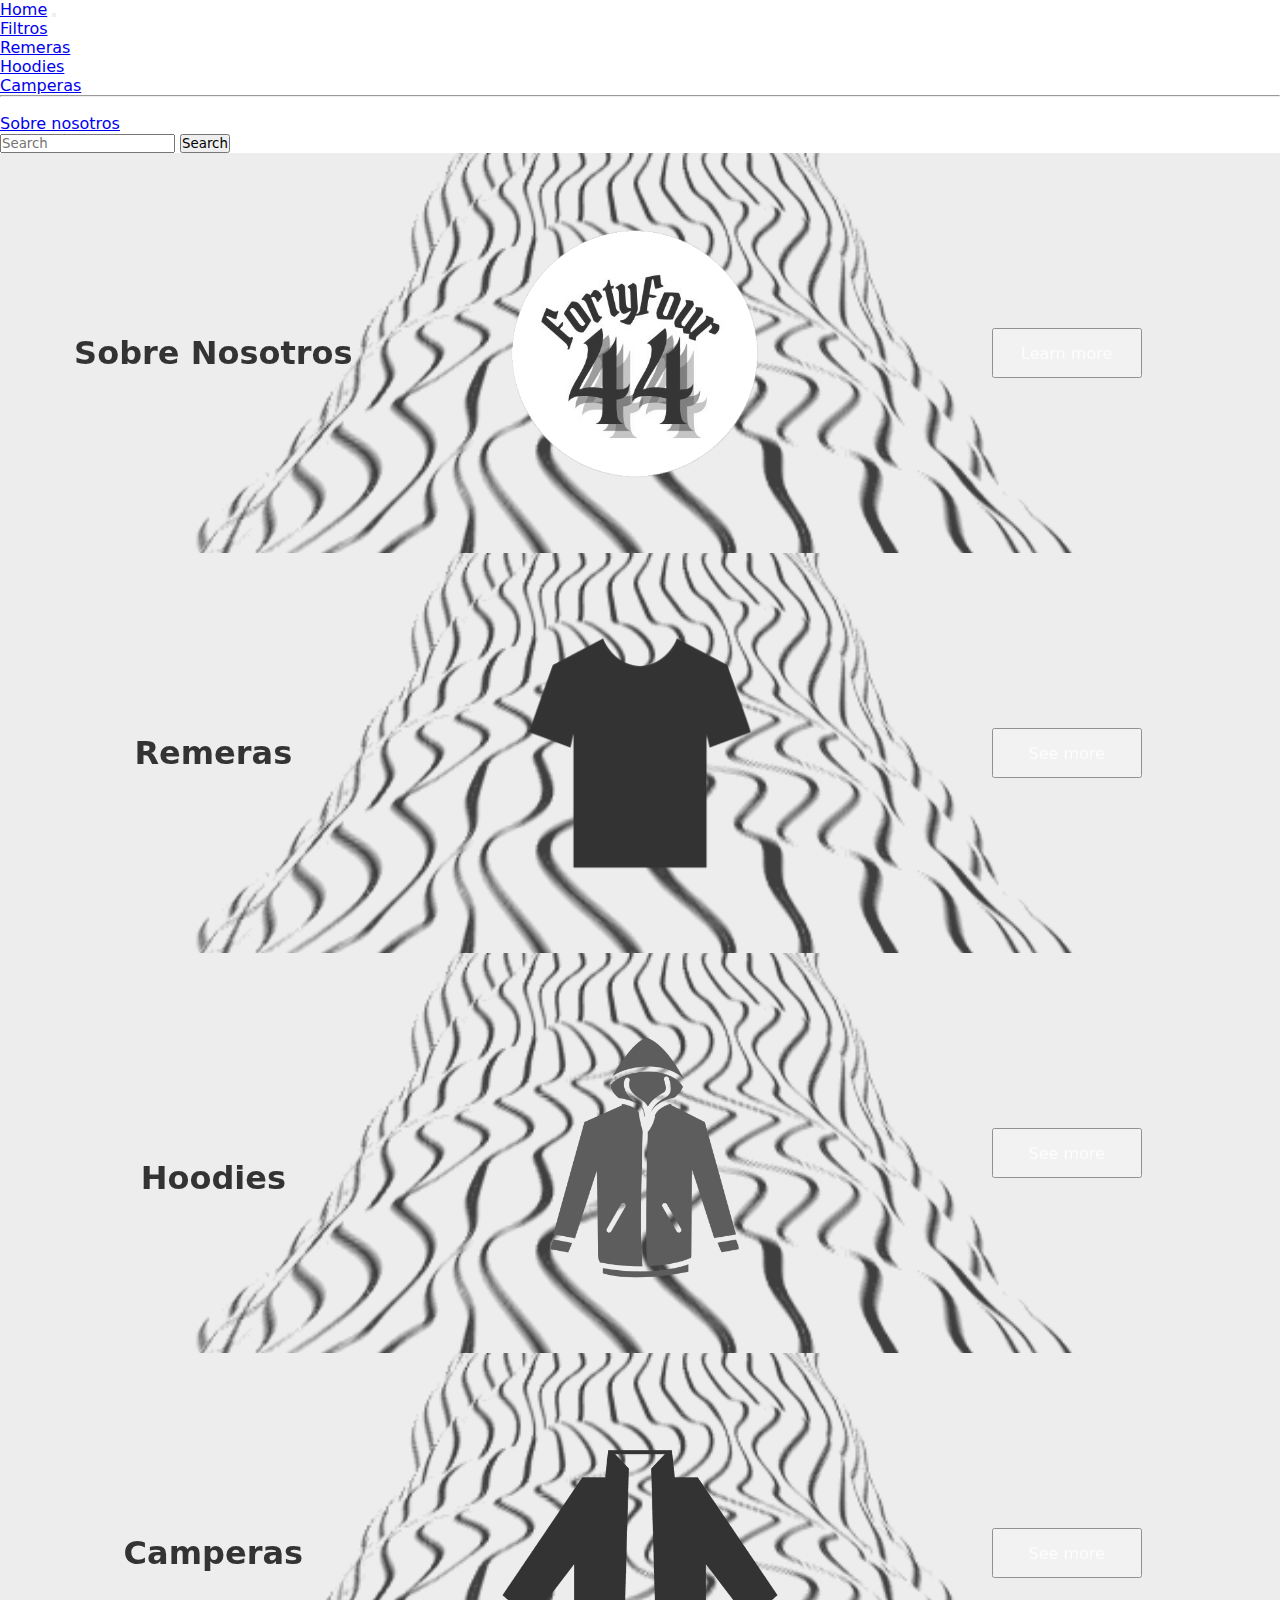
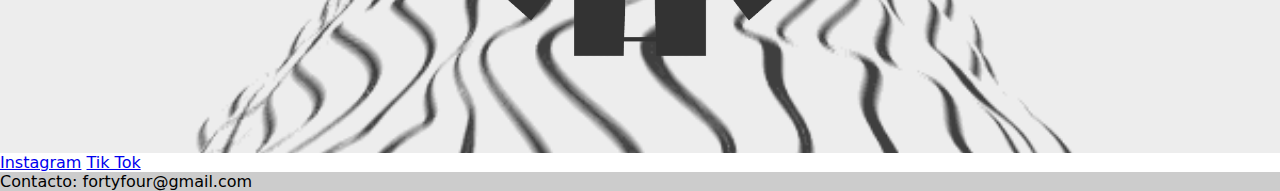
<file: index.html>
<!DOCTYPE html>
<html lang="en">
<head>
    <meta charset="UTF-8">
    <meta http-equiv="X-UA-Compatible" content="IE=edge">
    <meta name="viewport" content="width=device-width, initial-scale=1.0">
    <link rel="stylesheet" href="CSS/styles.css">
    <meta name="description" content="|Compra indumentaria| Prendas únicas con los mejores diseños y precios que vas a encontrar.">
    <meta name="keywords" content="Indumentaria, Hoodies, Remeras, Camperas, Ofertas, Oversize" >
    <link href="https://cdn.jsdelivr.net/npm/bootstrap@5.2.0-beta1/dist/css/bootstrap.min.css" rel="stylesheet" integrity="sha384-0evHe/X+R7YkIZDRvuzKMRqM+OrBnVFBL6DOitfPri4tjfHxaWutUpFmBp4vmVor" crossorigin="anonymous">
    <title>Home | Forty Four</title>
</head>
<body>
  <script src="https://cdn.jsdelivr.net/npm/@popperjs/core@2.11.5/dist/umd/popper.min.js" integrity="sha384-Xe+8cL9oJa6tN/veChSP7q+mnSPaj5Bcu9mPX5F5xIGE0DVittaqT5lorf0EI7Vk" crossorigin="anonymous"></script>
<script src="https://cdn.jsdelivr.net/npm/bootstrap@5.2.0/dist/js/bootstrap.min.js" integrity="sha384-ODmDIVzN+pFdexxHEHFBQH3/9/vQ9uori45z4JjnFsRydbmQbmL5t1tQ0culUzyK" crossorigin="anonymous"></script>
    <section>
        <header>
            <nav class="navbar navbar-expand-lg bg-light navbar navbar-dark bg-dark col-md-12 col-lg-12 col-es-12 col-elg-12">
                <div class="container-fluid">
                  <a class="navbar-brand" href="index.html">Home</a>
                  <button class="navbar-toggler" type="button" data-bs-toggle="collapse" data-bs-target="#navbarSupportedContent" aria-controls="navbarSupportedContent" aria-expanded="false" aria-label="Toggle navigation">
                    <span class="navbar-toggler-icon"></span>
                  </button>
                  <div class="collapse navbar-collapse" id="navbarSupportedContent">
                    <ul class="navbar-nav me-auto mb-2 mb-lg-0">
                      
                      
                      <li class="nav-item dropdown">
                        <a class="nav-link dropdown-toggle" href="#" role="button" data-bs-toggle="dropdown" aria-expanded="true">
                          Filtros
                        </a>
                        <ul class="dropdown-menu">
                          <li><a class="dropdown-item" href="pages/Remeras.html">Remeras</a></li>
                          <li><a class="dropdown-item" href="pages/Hoodies.html">Hoodies</a></li>
                          <li><a class="dropdown-item" href="pages/Camperas.html">Camperas</a></li>
                          <li><hr class="dropdown-divider"></li>
                          <li><a class="dropdown-item" href="pages/Sobrenosotros.html">Sobre nosotros</a></li>
                        </ul>
                      </li>
                      
                    </ul>
                    <form class="d-flex" role="search">
                      <input class="form-control me-2" type="search" placeholder="Search" aria-label="Search">
                      <button class="btn btn-outline-success" type="submit">Search</button>
                    </form>
                  </div>
                </div>
              </nav>
        </header>

        
        
        <div class="SN">
            <h1>Sobre Nosotros</h1>
            
            
            <img src="Media/LogoSN.png" alt="Logo de Forty Four">
            <button type="button"  class="btn btn-primary"><a href="pages/Sobrenosotros.html">Learn more</a></button>

        </div>

        
        
        <div class="Remeras">
            <h2>Remeras</h2>
            <img src="Media/remeraico.png" alt="Remeras">
            <button type="button" class="btn btn-primary"><a href="pages/Remeras.html">See more</a></button>

              
        </div>



        <div class="Hoodies">
            <h3>Hoodies</h3>
            <img src="Media/hoodieicono.png" alt="Hoodies">
            <button type="button" class="btn btn-primary"><a href="pages/Hoodies.html">See more</a></button>

        </div>


        
        
        <div class="Camperas">
            <h4>Camperas</h4>
            <img src="Media/Camperaico.png" alt="Camperas">
            <button type="button" class="btn btn-primary"><a href="pages/Camperas.html">See more</a></button>

        </div>


        <footer class="bg-dark text-center text-white">
            <!-- Grid container -->
            <div class="container p-4 pb-0">
              <!-- Section: Social media -->
              <section class="mb-4">
                <!-- Facebook -->
                <a class="btn btn-outline-light btn-floating m-1" href="https://www.instagram.com/fortyfour.clot" role="button"
                  >Instagram<i class="fab fa-instagram"></i
                ></a>
          
                <!-- Twitter -->
                <a class="btn btn-outline-light btn-floating m-1" href="https://www.tiktok.com/@fortyfour.clothes" role="button"
                  >Tik Tok<i class="fab fa-twitter"></i
                ></a>
          
               
              <!-- Section: Social media -->
            </div>
            <!-- Grid container -->
          
            <!-- Copyright -->
            <div class="text-center p-4" style="background-color: rgba(0, 0, 0, 0.2);">
              Contacto:
              <a class="text-white">fortyfour@gmail.com</a>
            </div>
            <!-- Copyright -->
          </footer>





    </section>
</body>
</html>
</file>
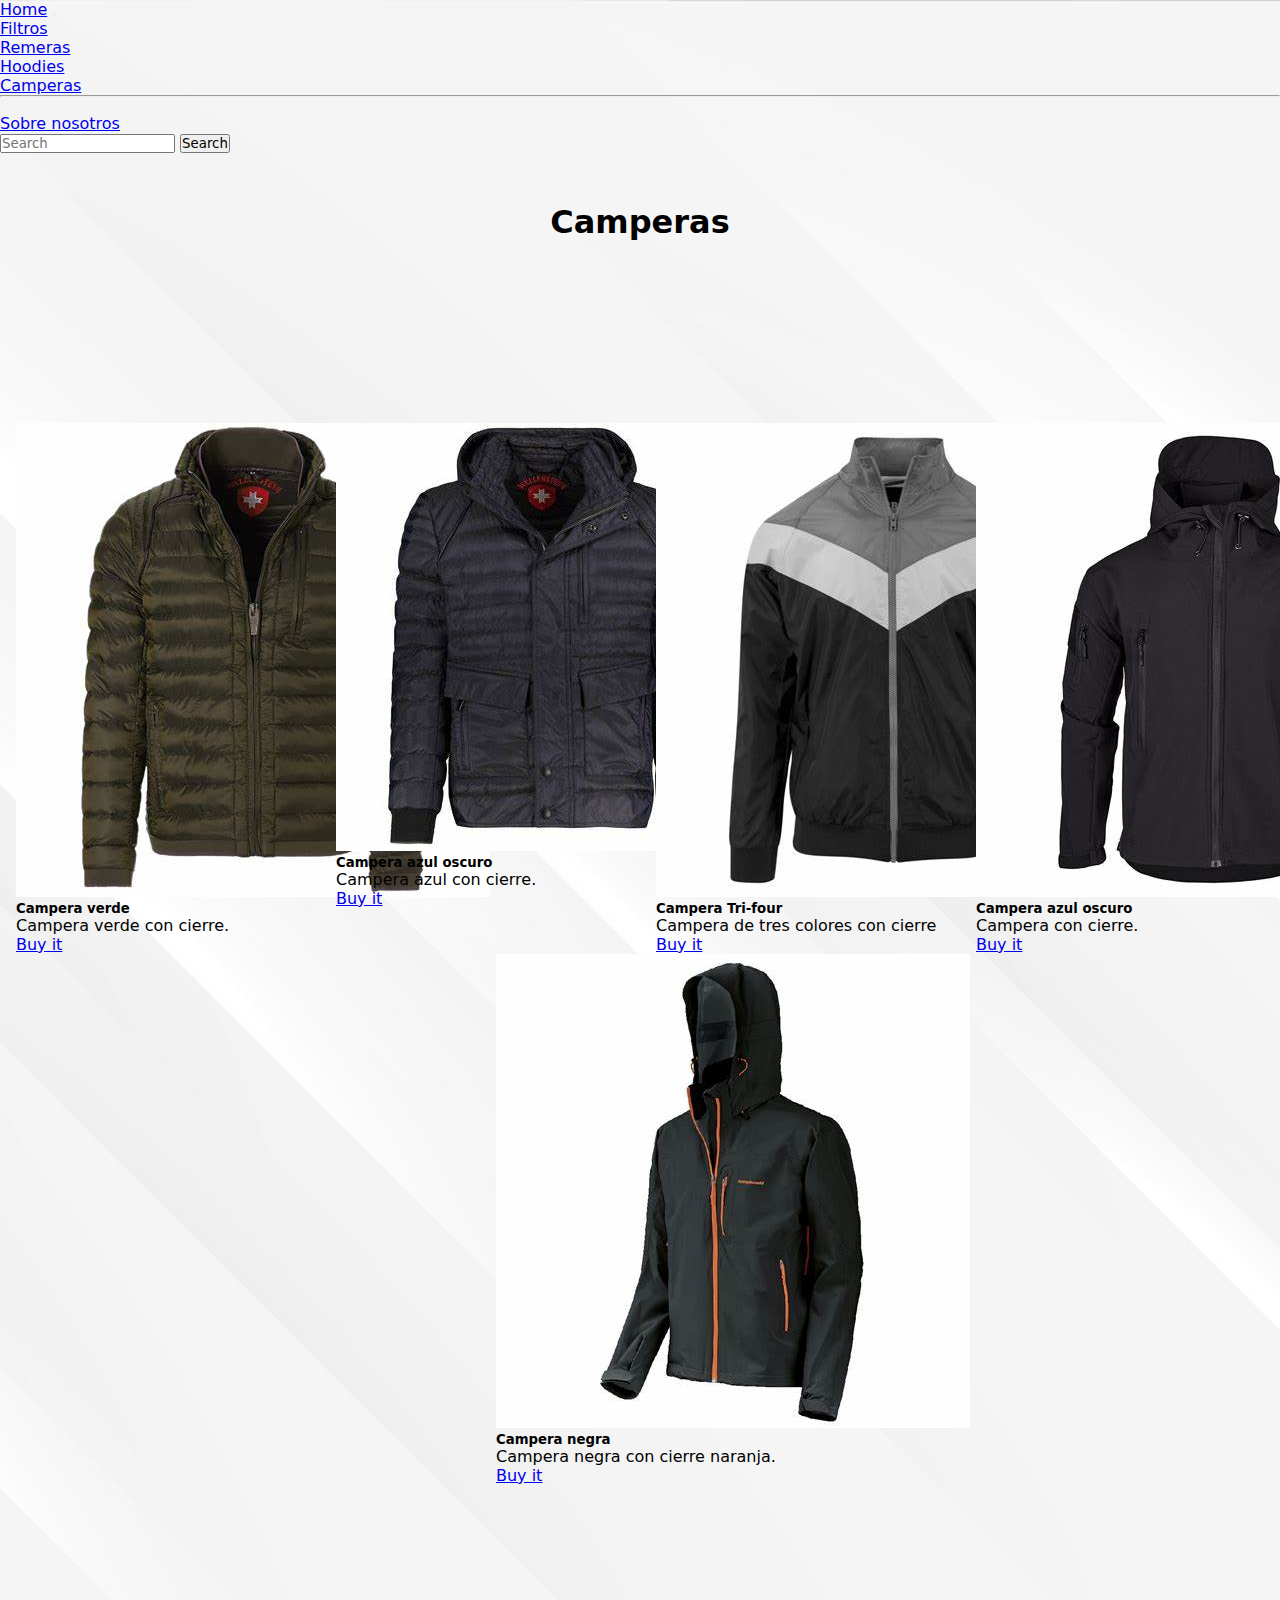
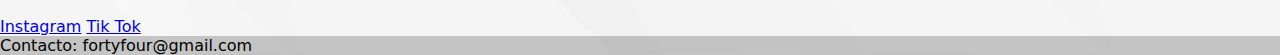
<file: pages/Camperas.html>
<!DOCTYPE html>
<html lang="en">
<head>
    <meta charset="UTF-8">
    <meta http-equiv="X-UA-Compatible" content="IE=edge">
    <meta name="viewport" content="width=device-width, initial-scale=1.0">
    <link rel="stylesheet" href="../CSS/styles.css">
    <meta name="description" content="|Compra Camperas| Camperas con diseños únicos y la mejor calidad que vas a encontrar.">
    <meta name="keywords" content="Camperas, Jacket, Indumentaria" >
    <link href="https://cdn.jsdelivr.net/npm/bootstrap@5.2.0-beta1/dist/css/bootstrap.min.css" rel="stylesheet" integrity="sha384-0evHe/X+R7YkIZDRvuzKMRqM+OrBnVFBL6DOitfPri4tjfHxaWutUpFmBp4vmVor" crossorigin="anonymous">
    <title>Remeras | Forty Four</title>
</head>
<body class="b-seccion">
  <script src="https://cdn.jsdelivr.net/npm/@popperjs/core@2.11.5/dist/umd/popper.min.js" integrity="sha384-Xe+8cL9oJa6tN/veChSP7q+mnSPaj5Bcu9mPX5F5xIGE0DVittaqT5lorf0EI7Vk" crossorigin="anonymous"></script>
<script src="https://cdn.jsdelivr.net/npm/bootstrap@5.2.0/dist/js/bootstrap.min.js" integrity="sha384-ODmDIVzN+pFdexxHEHFBQH3/9/vQ9uori45z4JjnFsRydbmQbmL5t1tQ0culUzyK" crossorigin="anonymous"></script>
    <section class="PaginaRemeras">
        <header>
            <nav class="navbar navbar-expand-lg bg-light navbar navbar-dark bg-dark col-md-12 col-lg-12 col-es-12 col-elg-12">
                <div class="container-fluid">
                  <a class="navbar-brand" href="../index.html">Home</a>
                  <button class="navbar-toggler" type="button" data-bs-toggle="collapse" data-bs-target="#navbarSupportedContent" aria-controls="navbarSupportedContent" aria-expanded="false" aria-label="Toggle navigation">
                    <span class="navbar-toggler-icon"></span>
                  </button>
                  <div class="collapse navbar-collapse" id="navbarSupportedContent">
                    <ul class="navbar-nav me-auto mb-2 mb-lg-0">
                      
                      
                      <li class="nav-item dropdown">
                        <a class="nav-link dropdown-toggle" href="#" role="button" data-bs-toggle="dropdown" aria-expanded="true">
                          Filtros
                        </a>
                        <ul class="dropdown-menu">
                          <li><a class="dropdown-item" href="Remeras.html">Remeras</a></li>
                          <li><a class="dropdown-item" href="Hoodies.html">Hoodies</a></li>
                          <li><a class="dropdown-item" href="Camperas.html">Camperas</a></li>
                          <li><hr class="dropdown-divider"></li>
                          <li><a class="dropdown-item" href="Sobrenosotros.html">Sobre nosotros</a></li>
                        </ul>
                      </li>
                      
                    </ul>
                    <form class="d-flex" role="search">
                      <input class="form-control me-2" type="search" placeholder="Search" aria-label="Search">
                      <button class="btn btn-outline-success" type="submit">Search</button>
                    </form>
                  </div>
                </div>
              </nav>
        </header>

        <!--Catalogo-->
        <h1>Camperas</h1>
        <div class="Seccion">
        <div class="card" style="width: 18rem;">
            <img src="../Media/campera1.jpg" class="card-img-top" alt="...">
            <div class="card-body">
              <h5 class="card-title">Campera verde</h5>
              <p class="card-text">Campera verde con cierre. </p>
              <a href="#" class="btn btn-primary">Buy it</a>
            </div>
          </div>

          <div class="card" style="width: 18rem;">
            <img src="../Media/campera2.jpg" class="card-img-top" alt="...">
            <div class="card-body">
              <h5 class="card-title">Campera azul oscuro</h5>
              <p class="card-text">Campera azul con cierre. </p>
              <a href="#" class="btn btn-primary">Buy it</a>
            </div>
          </div>

          <div class="card" style="width: 18rem;">
            <img src="../Media/campera3.jpg" class="card-img-top" alt="...">
            <div class="card-body">
              <h5 class="card-title">Campera Tri-four</h5>
              <p class="card-text">Campera de tres colores con cierre </p>
              <a href="#" class="btn btn-primary">Buy it</a>
            </div>
          </div>

          <div class="card" style="width: 18rem;">
            <img src="../Media/Camperas.jpg" class="card-img-top" alt="...">
            <div class="card-body">
              <h5 class="card-title">Campera azul oscuro</h5>
              <p class="card-text">Campera con cierre. </p>
              <a href="#" class="btn btn-primary">Buy it</a>
            </div>
        </div>

        <div class="card" style="width: 18rem;">
          <img src="../Media/campera4.jpg" class="card-img-top" alt="...">
          <div class="card-body">
            <h5 class="card-title">Campera negra</h5>
            <p class="card-text">Campera negra con cierre naranja. </p>
            <a href="#" class="btn btn-primary">Buy it</a>
          </div>
        </div>
         
        </div>
        



        
        
        


        <footer class="bg-dark text-center text-white">
            <!-- Grid container -->
            <div class="container p-4 pb-0">
              <!-- Section: Social media -->
              <section class="mb-4">
                <!-- Facebook -->
                <a class="btn btn-outline-light btn-floating m-1" href="https://www.instagram.com/fortyfour.clot" role="button"
                  >Instagram<i class="fab fa-instagram"></i
                ></a>
          
                <!-- Twitter -->
                <a class="btn btn-outline-light btn-floating m-1" href="https://www.tiktok.com/@fortyfour.clothes" role="button"
                  >Tik Tok<i class="fab fa-twitter"></i
                ></a>
          
               
              <!-- Section: Social media -->
            </div>
            <!-- Grid container -->
          
            <!-- Copyright -->
            <div class="text-center p-4" style="background-color: rgba(0, 0, 0, 0.2);">
              Contacto:
              <a class="text-white">fortyfour@gmail.com</a>
            </div>
            <!-- Copyright -->
          </footer>





    </section>
</body>
</html>
</file>
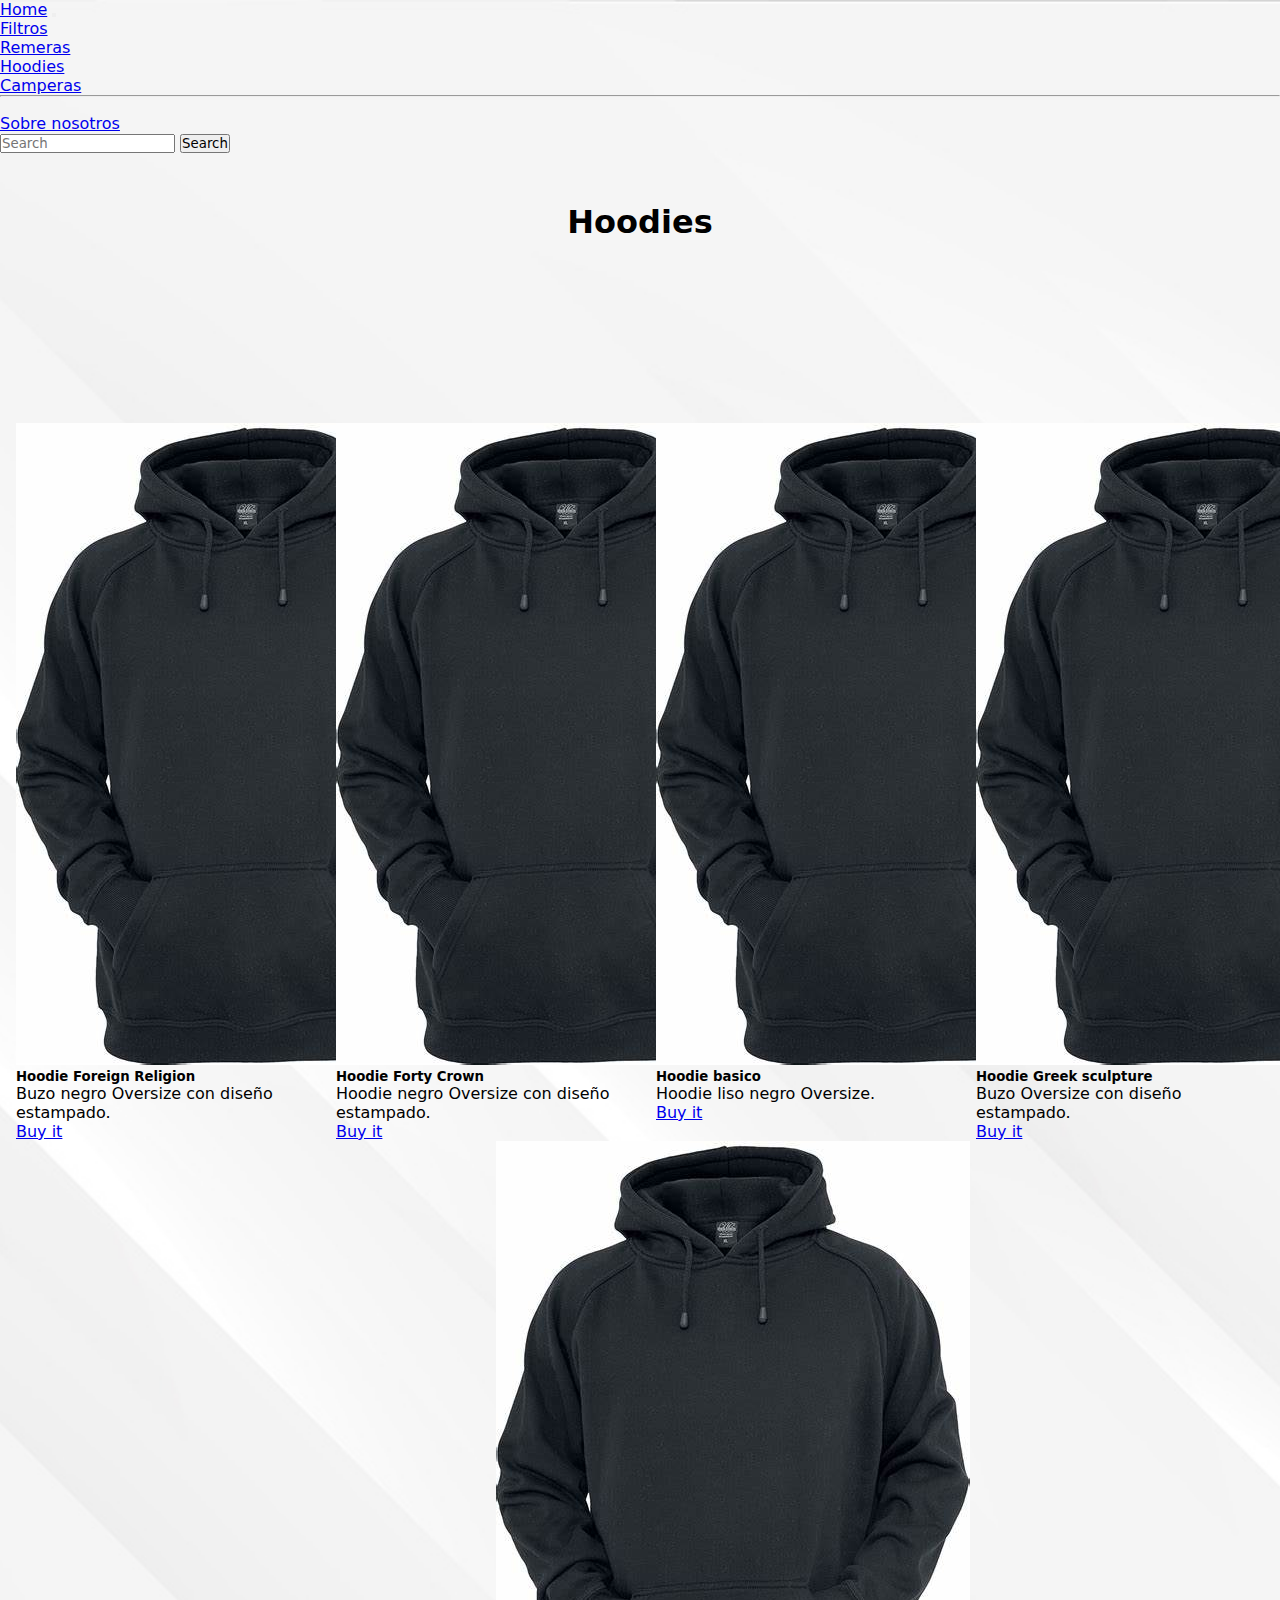
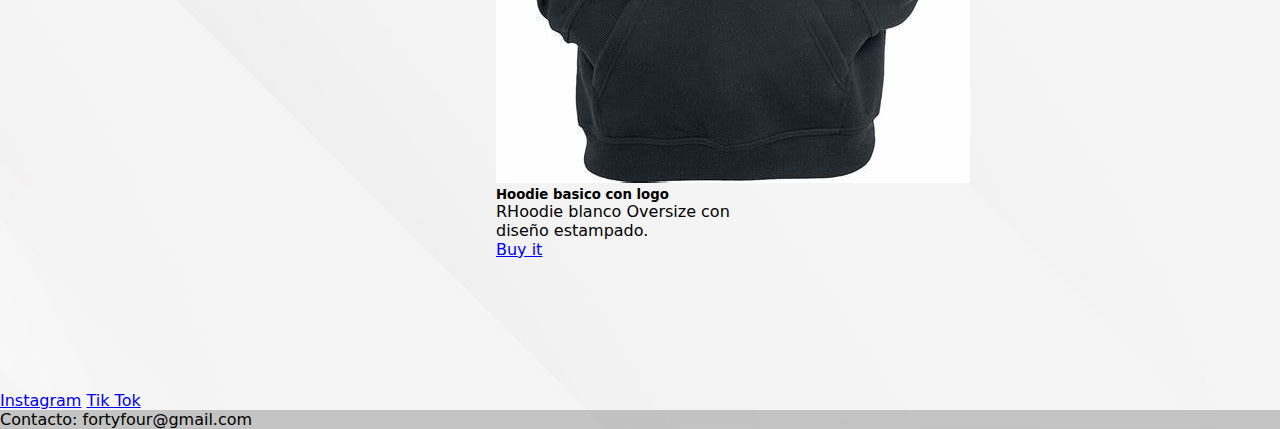
<file: pages/Hoodies.html>
<!DOCTYPE html>
<html lang="en">
<head>
    <meta charset="UTF-8">
    <meta http-equiv="X-UA-Compatible" content="IE=edge">
    <meta name="viewport" content="width=device-width, initial-scale=1.0">
    <meta name="description" content="|Compra Buzos| Buzos con diseños únicos y la mejor calidad que vas a encontrar.">
    <meta name="keywords" content="Buzos, Hoodies, indumentaria" >
    <link rel="stylesheet" href="../CSS/styles.css">
    <link href="https://cdn.jsdelivr.net/npm/bootstrap@5.2.0-beta1/dist/css/bootstrap.min.css" rel="stylesheet" integrity="sha384-0evHe/X+R7YkIZDRvuzKMRqM+OrBnVFBL6DOitfPri4tjfHxaWutUpFmBp4vmVor" crossorigin="anonymous">
    <title>Remeras | Forty Four</title>
</head>
<body class="b-seccion"> 
  <script src="https://cdn.jsdelivr.net/npm/@popperjs/core@2.11.5/dist/umd/popper.min.js" integrity="sha384-Xe+8cL9oJa6tN/veChSP7q+mnSPaj5Bcu9mPX5F5xIGE0DVittaqT5lorf0EI7Vk" crossorigin="anonymous"></script>
<script src="https://cdn.jsdelivr.net/npm/bootstrap@5.2.0/dist/js/bootstrap.min.js" integrity="sha384-ODmDIVzN+pFdexxHEHFBQH3/9/vQ9uori45z4JjnFsRydbmQbmL5t1tQ0culUzyK" crossorigin="anonymous"></script>
    <section class="PaginaRemeras">
        <header>
            <nav class="navbar navbar-expand-lg bg-light navbar navbar-dark bg-dark col-md-12 col-lg-12 col-es-12 col-elg-12">
                <div class="container-fluid">
                  <a class="navbar-brand" href="../index.html">Home</a>
                  <button class="navbar-toggler" type="button" data-bs-toggle="collapse" data-bs-target="#navbarSupportedContent" aria-controls="navbarSupportedContent" aria-expanded="false" aria-label="Toggle navigation">
                    <span class="navbar-toggler-icon"></span>
                  </button>
                  <div class="collapse navbar-collapse" id="navbarSupportedContent">
                    <ul class="navbar-nav me-auto mb-2 mb-lg-0">
                      
                      
                      <li class="nav-item dropdown">
                        <a class="nav-link dropdown-toggle" href="#" role="button" data-bs-toggle="dropdown" aria-expanded="true">
                          Filtros
                        </a>
                        <ul class="dropdown-menu">
                          <li><a class="dropdown-item" href="Remeras.html">Remeras</a></li>
                          <li><a class="dropdown-item" href="Hoodies.html">Hoodies</a></li>
                          <li><a class="dropdown-item" href="Camperas.html">Camperas</a></li>
                          <li><hr class="dropdown-divider"></li>
                          <li><a class="dropdown-item" href="Sobrenosotros.html">Sobre nosotros</a></li>
                        </ul>
                      </li>
                      
                    </ul>
                    <form class="d-flex" role="search">
                      <input class="form-control me-2" type="search" placeholder="Search" aria-label="Search">
                      <button class="btn btn-outline-success" type="submit">Search</button>
                    </form>
                  </div>
                </div>
              </nav>
        </header>

        <!--Catalogo-->
        <h1>Hoodies</h1>
        <div class="Seccion">
        <div class="card" style="width: 18rem;">
            <img src="../Media/Hoodies.jpg" class="card-img-top" alt="...">
            <div class="card-body">
              <h5 class="card-title">Hoodie Foreign Religion</h5>
              <p class="card-text">Buzo negro Oversize con diseño estampado. </p>
              <a href="#" class="btn btn-primary">Buy it</a>
            </div>
          </div>

          <div class="card" style="width: 18rem;">
            <img src="../Media/Hoodies.jpg" class="card-img-top" alt="...">
            <div class="card-body">
              <h5 class="card-title">Hoodie Forty Crown</h5>
              <p class="card-text">Hoodie negro Oversize con diseño estampado. </p>
              <a href="#" class="btn btn-primary">Buy it</a>
            </div>
          </div>

          <div class="card" style="width: 18rem;">
            <img src="../Media/Hoodies.jpg" class="card-img-top" alt="...">
            <div class="card-body">
              <h5 class="card-title">Hoodie basico</h5>
              <p class="card-text">Hoodie liso negro Oversize. </p>
              <a href="#" class="btn btn-primary">Buy it</a>
            </div>
          </div>

          <div class="card" style="width: 18rem;">
            <img src="../Media/Hoodies.jpg" class="card-img-top" alt="...">
            <div class="card-body">
              <h5 class="card-title">Hoodie Greek sculpture</h5>
              <p class="card-text">Buzo Oversize con diseño estampado. </p>
              <a href="#" class="btn btn-primary">Buy it</a>
            </div>
        </div>

        <div class="card" style="width: 18rem;">
          <img src="../Media/Hoodies.jpg" class="card-img-top" alt="...">
          <div class="card-body">
            <h5 class="card-title">Hoodie basico con logo</h5>
            <p class="card-text">RHoodie blanco Oversize con diseño estampado. </p>
            <a href="#" class="btn btn-primary">Buy it</a>
          </div>
        </div>
         
        </div>
        



        
        
        


        <footer class="bg-dark text-center text-white">
            <!-- Grid container -->
            <div class="container p-4 pb-0">
              <!-- Section: Social media -->
              <section class="mb-4">
                <!-- Facebook -->
                <a class="btn btn-outline-light btn-floating m-1" href="https://www.instagram.com/fortyfour.clot" role="button"
                  >Instagram<i class="fab fa-instagram"></i
                ></a>
          
                <!-- Twitter -->
                <a class="btn btn-outline-light btn-floating m-1" href="https://www.tiktok.com/@fortyfour.clothes" role="button"
                  >Tik Tok<i class="fab fa-twitter"></i
                ></a>
          
               
              <!-- Section: Social media -->
            </div>
            <!-- Grid container -->
          
            <!-- Copyright -->
            <div class="text-center p-4" style="background-color: rgba(0, 0, 0, 0.2);">
              Contacto:
              <a class="text-white">fortyfour@gmail.com</a>
            </div>
            <!-- Copyright -->
          </footer>





    </section>
</body>
</html>
</file>
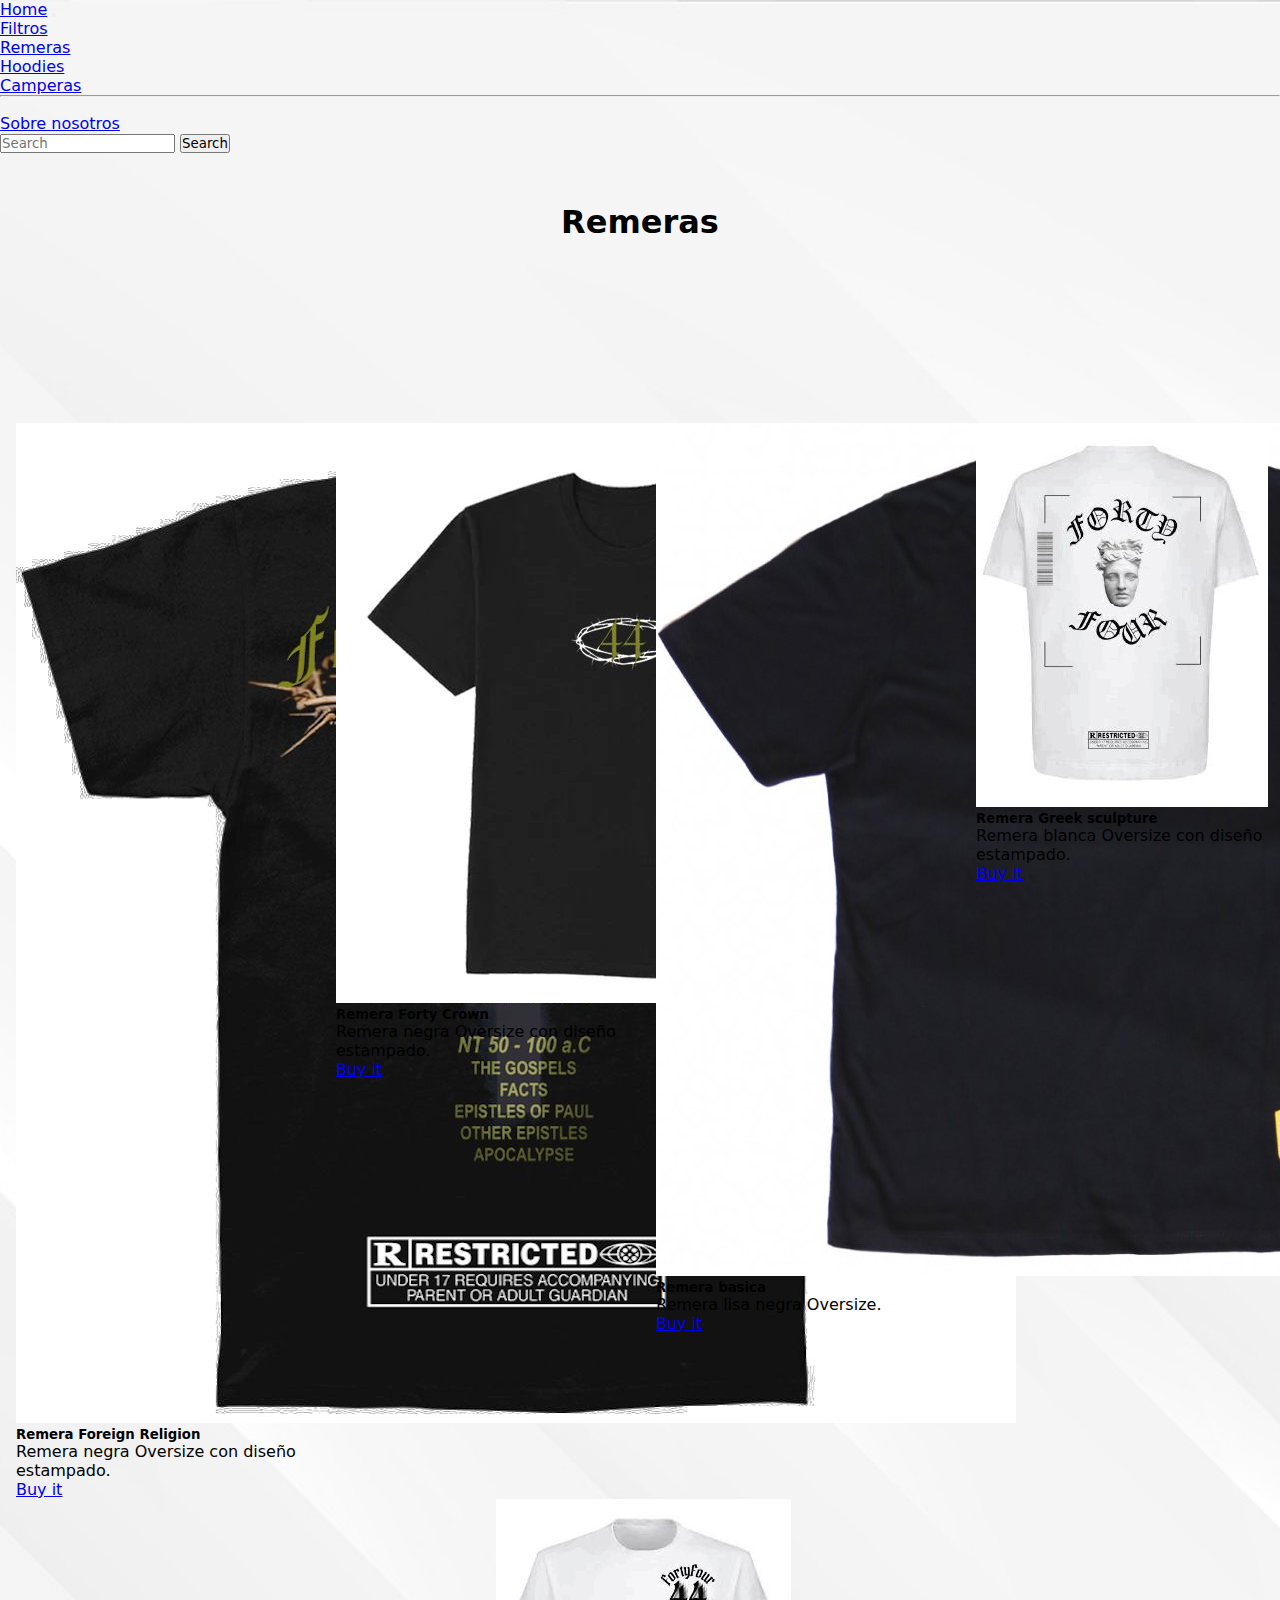
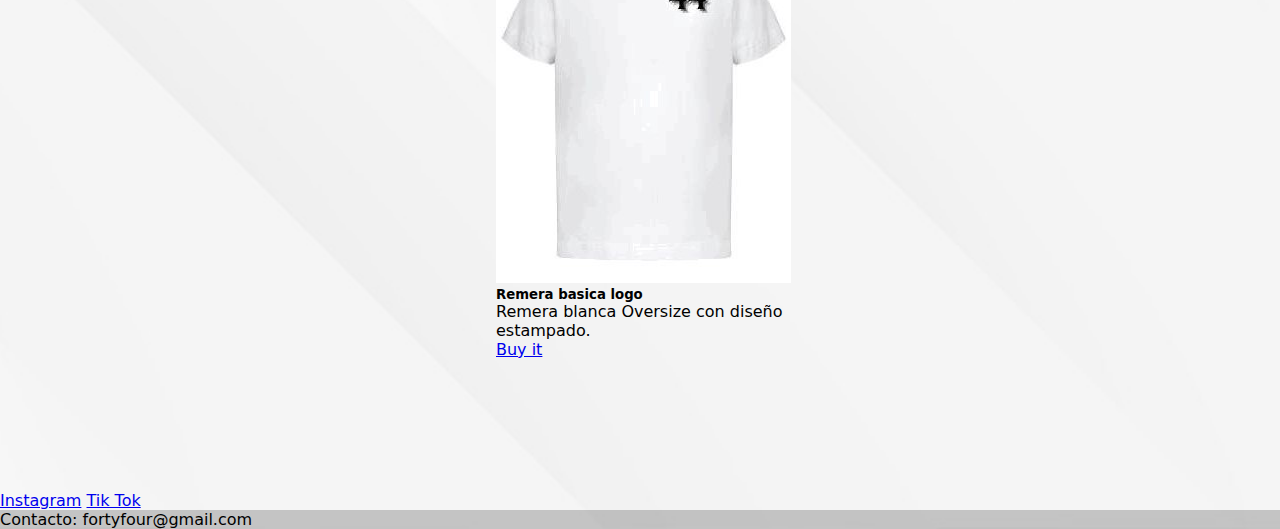
<file: pages/Remeras.html>
<!DOCTYPE html>
<html lang="en">
<head>
    <meta charset="UTF-8">
    <meta http-equiv="X-UA-Compatible" content="IE=edge">
    <meta name="viewport" content="width=device-width, initial-scale=1.0">
    <meta name="description" content="|Compra Remeras| Remeras con diseños únicos y la mejor calidad que vas a encontrar.">
    <meta name="keywords" content="Oversize, Remeras, T-Shirt, Indumentaria" >
    <link rel="stylesheet" href="../CSS/styles.css">
    <link href="https://cdn.jsdelivr.net/npm/bootstrap@5.2.0-beta1/dist/css/bootstrap.min.css" rel="stylesheet" integrity="sha384-0evHe/X+R7YkIZDRvuzKMRqM+OrBnVFBL6DOitfPri4tjfHxaWutUpFmBp4vmVor" crossorigin="anonymous">
    <title>Remeras | Forty Four</title>
</head>
<body class="b-seccion">
  <script src="https://cdn.jsdelivr.net/npm/@popperjs/core@2.11.5/dist/umd/popper.min.js" integrity="sha384-Xe+8cL9oJa6tN/veChSP7q+mnSPaj5Bcu9mPX5F5xIGE0DVittaqT5lorf0EI7Vk" crossorigin="anonymous"></script>
<script src="https://cdn.jsdelivr.net/npm/bootstrap@5.2.0/dist/js/bootstrap.min.js" integrity="sha384-ODmDIVzN+pFdexxHEHFBQH3/9/vQ9uori45z4JjnFsRydbmQbmL5t1tQ0culUzyK" crossorigin="anonymous"></script>
    <section class="PaginaRemeras">
        <header>
            <nav class="navbar navbar-expand-lg bg-light navbar navbar-dark bg-dark col-md-12 col-lg-12 col-es-12 col-elg-12">
                <div class="container-fluid">
                  <a class="navbar-brand" href="../index.html">Home</a>
                  <button class="navbar-toggler" type="button" data-bs-toggle="collapse" data-bs-target="#navbarSupportedContent" aria-controls="navbarSupportedContent" aria-expanded="false" aria-label="Toggle navigation">
                    <span class="navbar-toggler-icon"></span>
                  </button>
                  <div class="collapse navbar-collapse" id="navbarSupportedContent">
                    <ul class="navbar-nav me-auto mb-2 mb-lg-0">
                      
                      
                      <li class="nav-item dropdown">
                        <a class="nav-link dropdown-toggle" href="#" role="button" data-bs-toggle="dropdown" aria-expanded="true">
                          Filtros
                        </a>
                        <ul class="dropdown-menu">
                          <li><a class="dropdown-item" href="Remeras.html">Remeras</a></li>
                          <li><a class="dropdown-item" href="Hoodies.html">Hoodies</a></li>
                          <li><a class="dropdown-item" href="Camperas.html">Camperas</a></li>
                          <li><hr class="dropdown-divider"></li>
                          <li><a class="dropdown-item" href="Sobrenosotros.html">Sobre nosotros</a></li>
                        </ul>
                      </li>
                      
                    </ul>
                    <form class="d-flex" role="search">
                      <input class="form-control me-2" type="search" placeholder="Search" aria-label="Search">
                      <button class="btn btn-outline-success" type="submit">Search</button>
                    </form>
                  </div>
                </div>
              </nav>
        </header>

        <!--Catalogo-->
        <h1>Remeras</h1>
        <div class="Seccion">
        <div class="card" style="width: 18rem;">
            <img src="../Media/Diseño.jpg" class="card-img-top" alt="...">
            <div class="card-body">
              <h5 class="card-title">Remera Foreign Religion</h5>
              <p class="card-text">Remera negra Oversize con diseño estampado. </p>
              <a href="#" class="btn btn-primary">Buy it</a>
            </div>
          </div>

          <div class="card" style="width: 18rem;">
            <img src="../Media/diseño2.jpg" class="card-img-top" alt="...">
            <div class="card-body">
              <h5 class="card-title">Remera Forty Crown</h5>
              <p class="card-text">Remera negra Oversize con diseño estampado. </p>
              <a href="#" class="btn btn-primary">Buy it</a>
            </div>
          </div>

          <div class="card" style="width: 18rem;">
            <img src="../Media/remeraOS.jpg" class="card-img-top" alt="...">
            <div class="card-body">
              <h5 class="card-title">Remera basica</h5>
              <p class="card-text">Remera lisa negra Oversize. </p>
              <a href="#" class="btn btn-primary">Buy it</a>
            </div>
          </div>

          <div class="card" style="width: 18rem;">
            <img src="../Media/remerablanca2.jpg" class="card-img-top" alt="...">
            <div class="card-body">
              <h5 class="card-title">Remera Greek sculpture</h5>
              <p class="card-text">Remera blanca Oversize con diseño estampado. </p>
              <a href="#" class="btn btn-primary">Buy it</a>
            </div>
        </div>

        <div class="card" style="width: 18rem;">
          <img src="../Media/remerablanca.jpg" class="card-img-top" alt="...">
          <div class="card-body">
            <h5 class="card-title">Remera basica logo</h5>
            <p class="card-text">Remera blanca Oversize con diseño estampado. </p>
            <a href="#" class="btn btn-primary">Buy it</a>
          </div>
        </div>
         
        </div>
        



        
        
        


        <footer class="bg-dark text-center text-white">
            <!-- Grid container -->
            <div class="container p-4 pb-0">
              <!-- Section: Social media -->
              <section class="mb-4">
                <!-- Facebook -->
                <a class="btn btn-outline-light btn-floating m-1" href="https://www.instagram.com/fortyfour.clot" role="button"
                  >Instagram<i class="fab fa-instagram"></i
                ></a>
          
                <!-- Twitter -->
                <a class="btn btn-outline-light btn-floating m-1" href="https://www.tiktok.com/@fortyfour.clothes" role="button"
                  >Tik Tok<i class="fab fa-twitter"></i
                ></a>
          
               
              <!-- Section: Social media -->
            </div>
            <!-- Grid container -->
          
            <!-- Copyright -->
            <div class="text-center p-4" style="background-color: rgba(0, 0, 0, 0.2);">
              Contacto:
              <a class="text-white">fortyfour@gmail.com</a>
            </div>
            <!-- Copyright -->
          </footer>





    </section>
</body>
</html>
</file>
<file: CSS/styles.css>
* {
  margin: 0%;
  padding: 0%;
  font-family: system-ui, -apple-system, BlinkMacSystemFont, "Segoe UI", Roboto, Oxygen, Ubuntu, Cantarell, "Open Sans", "Helvetica Neue", sans-serif;
}

section .SN, section .Camperas, section .Hoodies, section .Remeras {
  background-image: url(../Media/fondosn.gif);
  background-size: cover;
  background-position-x: center;
  background-position-y: center;
  display: grid;
  grid-template-columns: 1fr 1fr 1fr;
  grid-template-areas: "h1 img button";
  background-color: #888888;
  height: 400px;
  filter: opacity(80%);
}
section .SN:hover, section .Camperas:hover, section .Hoodies:hover, section .Remeras:hover {
  filter: opacity(100%);
  transition: text 2s;
}
section .SN:hover h1, section .Camperas:hover h1, section .Hoodies:hover h1, section .Remeras:hover h1 {
  text-decoration: underline;
}
section .SN h1, section .Camperas h1, section .Hoodies h1, section .Remeras h1 {
  grid-area: h1;
  align-self: center;
  justify-self: center;
  font-size: xx-large;
}
section .SN img, section .Camperas img, section .Hoodies img, section .Remeras img {
  grid-area: img;
  width: 300px;
  justify-self: center;
  align-self: center;
  grid-area: img;
}
section .SN img:hover, section .Camperas img:hover, section .Hoodies img:hover, section .Remeras img:hover {
  -webkit-animation-name: fotos;
          animation-name: fotos;
  -webkit-animation-duration: 2s;
          animation-duration: 2s;
}
section .SN button, section .Camperas button, section .Hoodies button, section .Remeras button {
  grid-area: button;
  width: 150px;
  height: 50px;
  justify-self: center;
  align-self: center;
}
section .SN button:hover, section .Camperas button:hover, section .Hoodies button:hover, section .Remeras button:hover {
  -webkit-animation-name: botones;
          animation-name: botones;
  -webkit-animation-duration: 2s;
          animation-duration: 2s;
}
section .SN button a, section .Camperas button a, section .Hoodies button a, section .Remeras button a {
  color: #FCFCFC;
  text-decoration: none;
  font-size: larger;
}
section .Remeras {
  background-color: #666f88;
  grid-template-areas: "h2 img button";
  transition: text 2s;
}
section .Remeras:hover {
  transition: text 2s;
}
section .Remeras:hover h2 {
  text-decoration: underline;
}
section .Remeras h2 {
  grid-area: h2;
  align-self: center;
  justify-self: center;
  font-size: xx-large;
}
section .Remeras img {
  grid-area: img;
  width: 250px;
  grid-area: img;
}
section .Remeras img:hover {
  -webkit-animation-name: remeras;
          animation-name: remeras;
  -webkit-animation-duration: 2s;
          animation-duration: 2s;
}
section .Remeras button {
  grid-area: button;
  width: 150px;
  height: 50px;
  justify-self: center;
  align-self: center;
}
section .Remeras button:hover {
  -webkit-animation-name: botones;
          animation-name: botones;
  -webkit-animation-duration: 2s;
          animation-duration: 2s;
}
section .Hoodies {
  background-color: #788199;
  grid-template-areas: "h3 img button";
  transition: text 2s;
}
section .Hoodies:hover {
  transition: text 2s;
}
section .Hoodies:hover h3 {
  text-decoration: underline;
}
section .Hoodies h3 {
  grid-area: h3;
  align-self: center;
  justify-self: center;
  font-size: xx-large;
}
section .Hoodies img {
  grid-area: img;
  transition: width 2s, height 2s;
}
section .Hoodies img:hover {
  -webkit-animation-name: fotos;
          animation-name: fotos;
  -webkit-animation-duration: 2s;
          animation-duration: 2s;
}
section .Hoodies button {
  grid-area: button;
  width: 150px;
  height: 50px;
  justify-self: center;
  align-self: center;
}
section .Hoodies button:hover {
  -webkit-animation-name: botones;
          animation-name: botones;
  -webkit-animation-duration: 2s;
          animation-duration: 2s;
}
section .Camperas {
  background-color: #65727c;
  grid-template-areas: "h4 img button";
  transition: text 2s;
}
section .Camperas:hover {
  transition: text 2s;
}
section .Camperas:hover h4 {
  text-decoration: underline;
}
section .Camperas h4 {
  grid-area: h4;
  align-self: center;
  justify-self: center;
  font-size: xx-large;
}
section .Camperas img {
  grid-area: img;
}
section .Camperas button {
  grid-area: button;
  width: 150px;
  height: 50px;
  justify-self: center;
  align-self: center;
}

/*Remeras.html*/
h1 {
  text-align: center;
  padding: 50px;
}

.b-seccion {
  background-image: url(../Media/fondoseccion.jpg);
  background-size: cover;
  background-position-x: center;
  background-position-y: center;
}
.b-seccion .Seccion {
  display: flex;
  flex-direction: row;
  justify-content: space-around;
  margin-top: 132px;
  margin-bottom: 132px;
  flex-wrap: wrap;
}

/*Sobrenosotros.html*/
.Sobrenosotros {
  background-image: url(../Media/fondoseccion.jpg);
  background-size: cover;
  background-position-x: center;
  background-position-y: center;
  display: flex;
  flex-direction: column;
  justify-content: center;
  align-content: center;
  align-items: center;
  justify-content: center;
}
.Sobrenosotros h1 {
  margin-top: 50px;
  font-size: 50px;
  text-align: center;
}
.Sobrenosotros h1:hover {
  text-decoration: underline;
}
.Sobrenosotros p {
  font-size: 20px;
  padding: 100px;
}
.Sobrenosotros img {
  width: 500px;
  margin-left: 700px;
  margin-bottom: 200px;
  border: #0C0B0B;
  filter: drop-shadow(5px 5px 5px);
  filter: blur(2px);
  box-sizing: 1px;
  border-radius: 5px;
}
.Sobrenosotros img:hover {
  filter: blur(0px);
}

h2 {
  text-align: center;
  font-size: 50px;
}
h2:hover {
  text-decoration: underline;
}
h2 h1 {
  margin-top: 50px;
  font-size: 25px;
  text-align: center;
}
h2 h1:hover {
  text-decoration: underline;
}

h3 {
  margin-top: 50px;
  font-size: 25px;
  text-align: center;
}
h3:hover {
  text-decoration: underline;
}

/*Animaciones*/
@-webkit-keyframes fotos {
  0% {
    width: 300px;
  }
  100% {
    width: 350px;
  }
}
@keyframes fotos {
  0% {
    width: 300px;
  }
  100% {
    width: 350px;
  }
}
@-webkit-keyframes remeras {
  0% {
    width: 250px;
  }
  100% {
    width: 300px;
  }
}
@keyframes remeras {
  0% {
    width: 250px;
  }
  100% {
    width: 300px;
  }
}
@-webkit-keyframes botones {
  0% {
    filter: drop-shadow(0px 0px 0px);
  }
  100% {
    filter: drop-shadow(5px 5px 5px);
  }
}
@keyframes botones {
  0% {
    filter: drop-shadow(0px 0px 0px);
  }
  100% {
    filter: drop-shadow(5px 5px 5px);
  }
}
/*Version mobile and medium*/
@media screen and (max-width: 700px) {
  section .SN, section .Remeras, section .Hoodies, section .Camperas {
    height: 300px;
    filter: opacity(80%);
  }
  section .SN:hover, section .Remeras:hover, section .Hoodies:hover, section .Camperas:hover {
    filter: opacity(100%);
    transition: text 2s;
  }
  section .SN:hover h1, section .Remeras:hover h1, section .Hoodies:hover h1, section .Camperas:hover h1 {
    text-decoration: underline;
  }
  section .SN h1, section .Remeras h1, section .Hoodies h1, section .Camperas h1 {
    font-size: small;
  }
  section .SN img, section .Remeras img, section .Hoodies img, section .Camperas img {
    grid-area: img;
    width: 125px;
    justify-self: center;
    align-self: center;
  }
  section .SN img:hover, section .Remeras img:hover, section .Hoodies img:hover, section .Camperas img:hover {
    transition: none;
    -webkit-animation: none;
            animation: none;
  }
  section .SN button, section .Remeras button, section .Hoodies button, section .Camperas button {
    grid-area: button;
    width: 95px;
    height: 50px;
    justify-self: center;
    align-self: center;
  }
  section .SN button:hover, section .Remeras button:hover, section .Hoodies button:hover, section .Camperas button:hover {
    transition: none;
    -webkit-animation: none;
            animation: none;
  }
  section .SN button a, section .Remeras button a, section .Hoodies button a, section .Camperas button a {
    color: #FCFCFC;
    text-decoration: none;
    font-size: smaller;
  }
  section .Remeras {
    background-color: #666f88;
    grid-template-areas: "h2 img button";
    transition: text 2s;
  }
  section .Remeras:hover {
    transition: text 2s;
  }
  section .Remeras:hover h2 {
    text-decoration: underline;
  }
  section .Remeras h2 {
    grid-area: h2;
    align-self: center;
    justify-self: center;
    font-size: medium;
  }
  section .Remeras img {
    grid-area: img;
    width: 100px;
  }
  section .Remeras img:hover {
    transition: none;
    -webkit-animation: none;
            animation: none;
  }
  section .Remeras button {
    grid-area: button;
    width: 100px;
    height: 50px;
    justify-self: center;
    align-self: center;
  }
  section .Remeras button:hover {
    transition: none;
    -webkit-animation: none;
            animation: none;
  }
  section .Hoodies {
    background-color: #788199;
    grid-template-areas: "h3 img button";
    transition: text 2s;
  }
  section .Hoodies:hover {
    transition: text 2s;
  }
  section .Hoodies:hover h3 {
    text-decoration: underline;
  }
  section .Hoodies h3 {
    grid-area: h3;
    align-self: center;
    justify-self: center;
    font-size: medium;
  }
  section .Hoodies img {
    grid-area: img;
  }
  section .Hoodies img:hover {
    transition: none;
    -webkit-animation: none;
            animation: none;
  }
  section .Hoodies button {
    grid-area: button;
    width: 100px;
    height: 50px;
    justify-self: center;
    align-self: center;
  }
  section .Hoodies button:hover {
    transition: none;
    -webkit-animation: none;
            animation: none;
  }
  section .Camperas {
    background-color: #65727c;
    grid-template-areas: "h4 img button";
    transition: text 2s;
  }
  section .Camperas:hover {
    transition: text 2s;
  }
  section .Camperas:hover h4 {
    text-decoration: underline;
  }
  section .Camperas h4 {
    grid-area: h4;
    align-self: center;
    justify-self: center;
    font-size: medium;
  }
  section .Camperas img {
    grid-area: img;
    grid-area: img;
  }
  section .Camperas img:hover {
    transition: none;
    -webkit-animation: none;
            animation: none;
  }
  section .Camperas button {
    grid-area: button;
    width: 100px;
    height: 50px;
    justify-self: center;
    align-self: center;
  }
  section .Camperas button:hover {
    transition: none;
    -webkit-animation: none;
            animation: none;
  }
  .Seccion {
    display: flex;
    flex-direction: row;
    justify-content: space-around;
    margin-top: 50px;
    margin-bottom: 50px;
    flex-wrap: wrap;
  }
  .Sobrenosotros h1 {
    margin-top: 50px;
    font-size: 25px;
    text-align: center;
  }
  .Sobrenosotros h1:hover {
    text-decoration: underline;
  }
  .Sobrenosotros p {
    font-size: 20px;
    padding: 20px;
  }
  .Sobrenosotros img {
    width: 300px;
    margin-left: 50px;
    margin-bottom: 200px;
    border: #0C0B0B;
    filter: drop-shadow(5px 5px 5px);
    filter: blur(2px);
    box-sizing: 1px;
    border-radius: 5px;
  }
  .Sobrenosotros img:hover {
    filter: blur(0px);
  }
  h2 {
    text-align: center;
    font-size: 50px;
  }
  h2:hover {
    text-decoration: underline;
  }
}/*# sourceMappingURL=styles.css.map */
</file>
